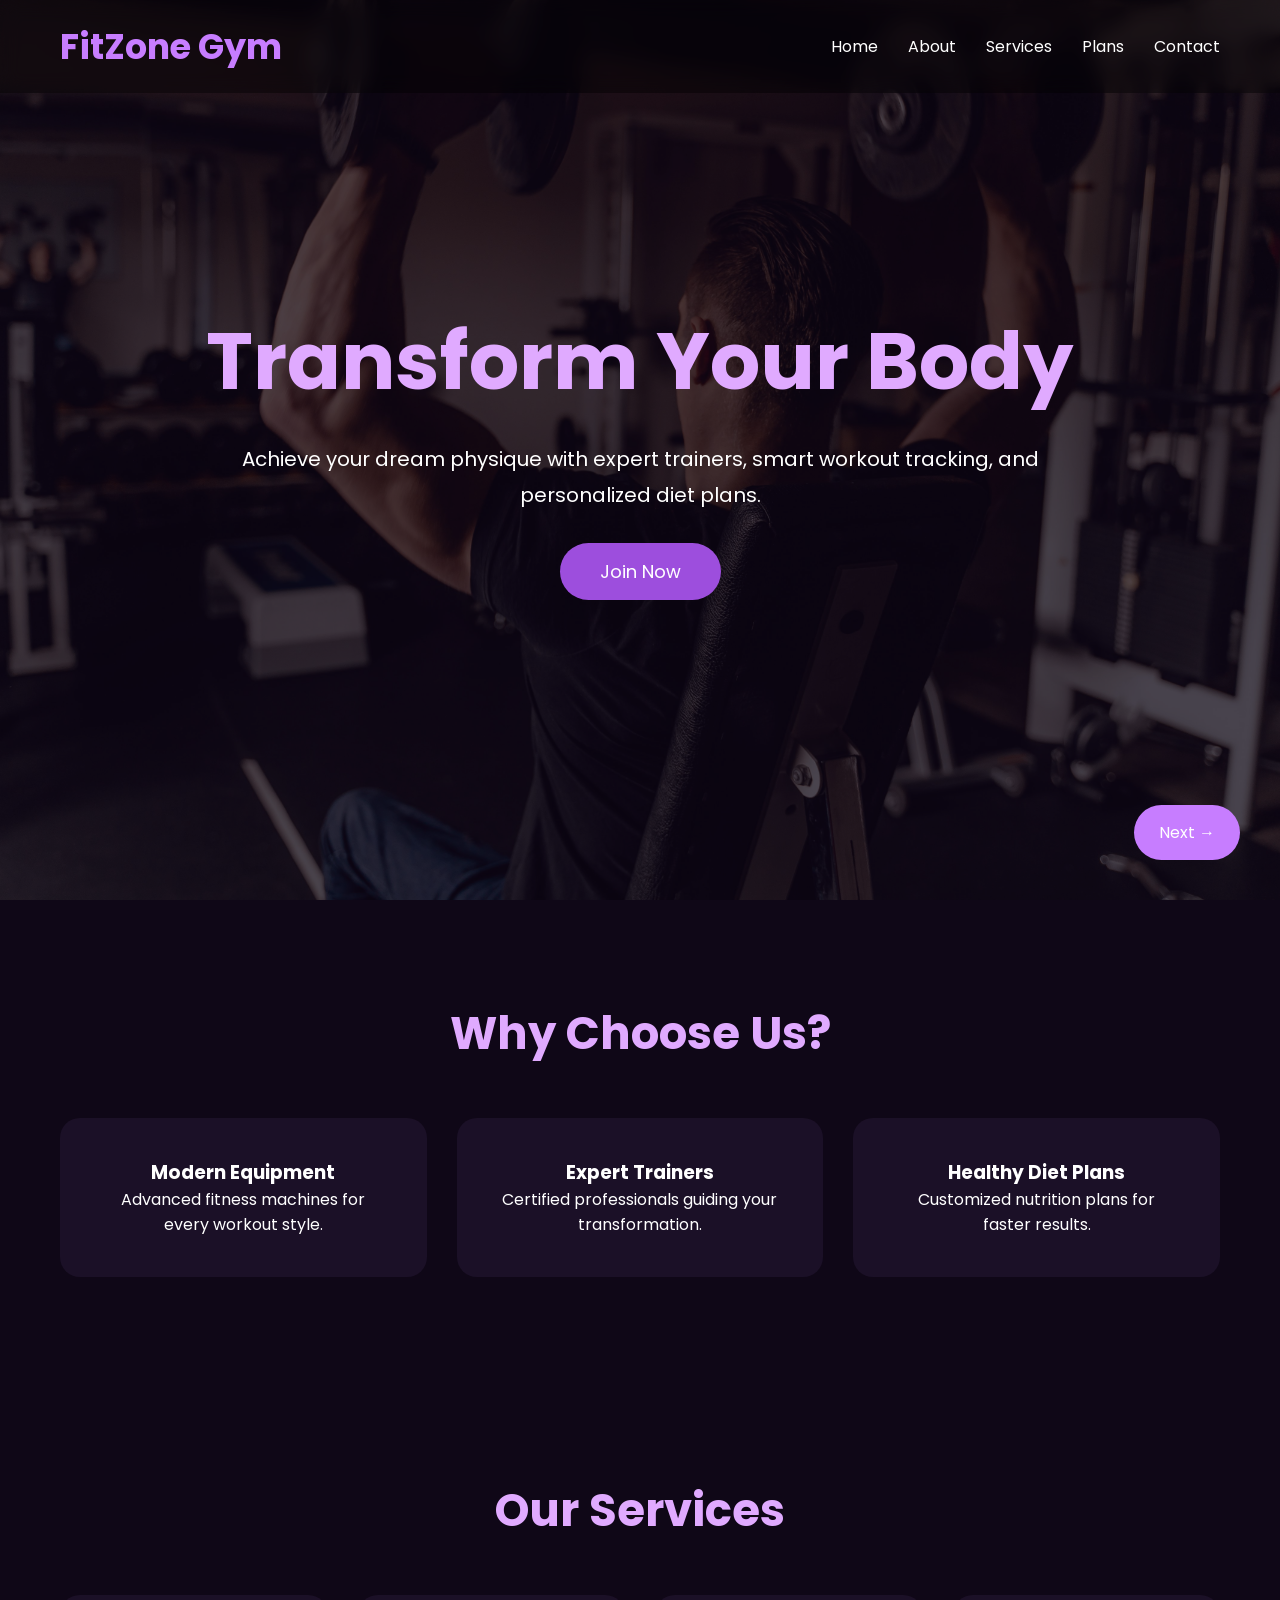
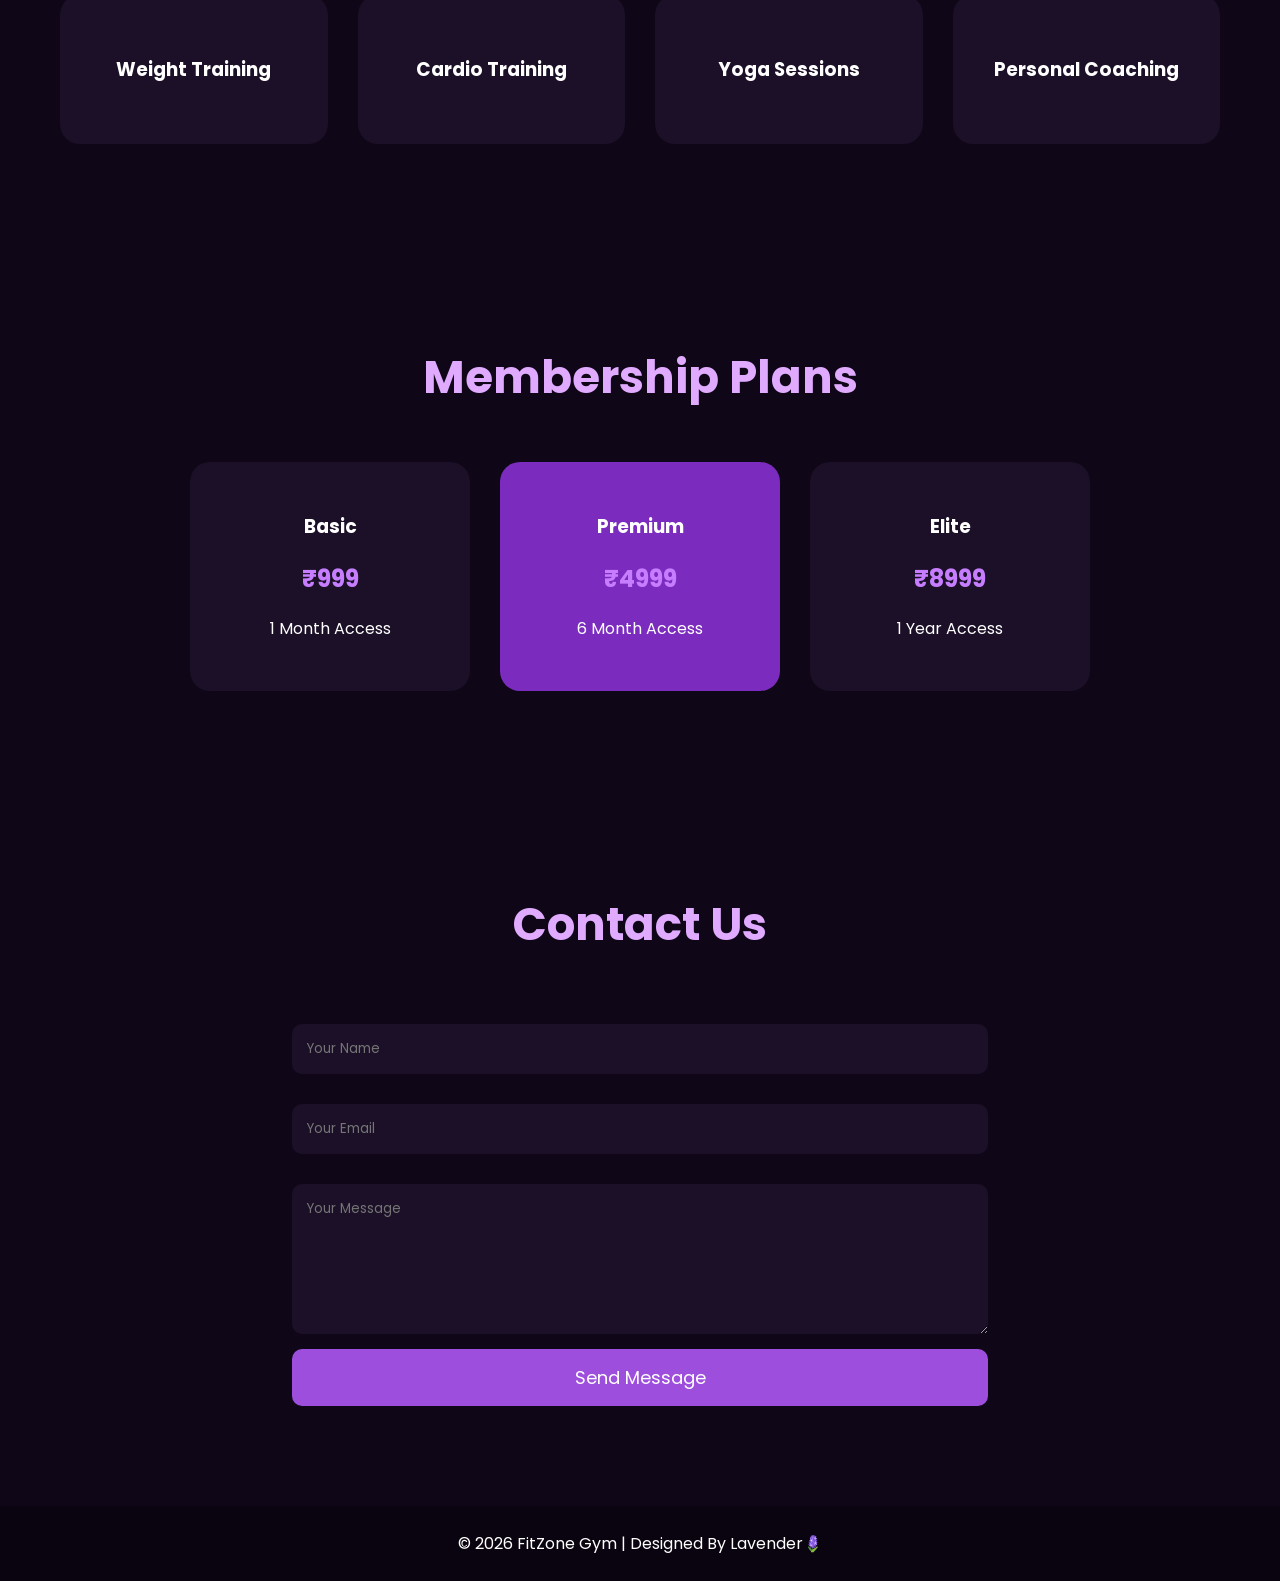
<file: index.html>
<!DOCTYPE html>
<html lang="en">
<head>
    <meta charset="UTF-8">
    <meta name="viewport" content="width=device-width, initial-scale=1.0">
    <title>FitZone Gym</title>

    <link rel="stylesheet" href="style.css">

    <!-- Google Fonts -->
    <link href="https://fonts.googleapis.com/css2?family=Poppins:wght@300;400;500;600;700&display=swap" rel="stylesheet">

</head>
<body>

<!-- Navbar -->

<nav>

    <h1 class="logo">FitZone Gym</h1>

    <ul>
        <li><a href="#home">Home</a></li>
        <li><a href="#about">About</a></li>
        <li><a href="#services">Services</a></li>
        <li><a href="#plans">Plans</a></li>
        <li><a href="#contact">Contact</a></li>
    </ul>

</nav>

<!-- Hero Section -->

<section class="hero" id="home">

    <div class="overlay"></div>

    <div class="hero-content">

        <h1>Transform Your Body</h1>

        <p>
            Achieve your dream physique with expert trainers,
            smart workout tracking, and personalized diet plans.
        </p>

        <button class="join-btn">Join Now</button>

    </div>

    <!-- Next Button -->

    <a href="login.html" class="next-btn">
        Next →
    </a>

</section>

<!-- About -->

<section class="about" id="about">

    <h2>Why Choose Us?</h2>

    <div class="about-container">

        <div class="about-card">
            <h3>Modern Equipment</h3>
            <p>Advanced fitness machines for every workout style.</p>
        </div>

        <div class="about-card">
            <h3>Expert Trainers</h3>
            <p>Certified professionals guiding your transformation.</p>
        </div>

        <div class="about-card">
            <h3>Healthy Diet Plans</h3>
            <p>Customized nutrition plans for faster results.</p>
        </div>

    </div>

</section>

<!-- Services -->

<section class="services" id="services">

    <h2>Our Services</h2>

    <div class="service-container">

        <div class="service-card">
            <h3>Weight Training</h3>
        </div>

        <div class="service-card">
            <h3>Cardio Training</h3>
        </div>

        <div class="service-card">
            <h3>Yoga Sessions</h3>
        </div>

        <div class="service-card">
            <h3>Personal Coaching</h3>
        </div>

    </div>

</section>

<!-- Plans -->

<section class="plans" id="plans">

    <h2>Membership Plans</h2>

    <div class="plan-container">

        <div class="plan-card">
            <h3>Basic</h3>
            <h1>₹999</h1>
            <p>1 Month Access</p>
        </div>

        <div class="plan-card premium">
            <h3>Premium</h3>
            <h1>₹4999</h1>
            <p>6 Month Access</p>
        </div>

        <div class="plan-card">
            <h3>Elite</h3>
            <h1>₹8999</h1>
            <p>1 Year Access</p>
        </div>

    </div>

</section>

<!-- Contact -->

<section class="contact" id="contact">

    <h2>Contact Us</h2>

    <form>

        <input type="text" placeholder="Your Name">

        <input type="email" placeholder="Your Email">

        <textarea placeholder="Your Message"></textarea>

        <button type="submit">Send Message</button>

    </form>

</section>

<!-- Footer -->

<footer>

    <p>© 2026 FitZone Gym | Designed By Lavender🪻</p>

</footer>

</body>
</html>
</file>
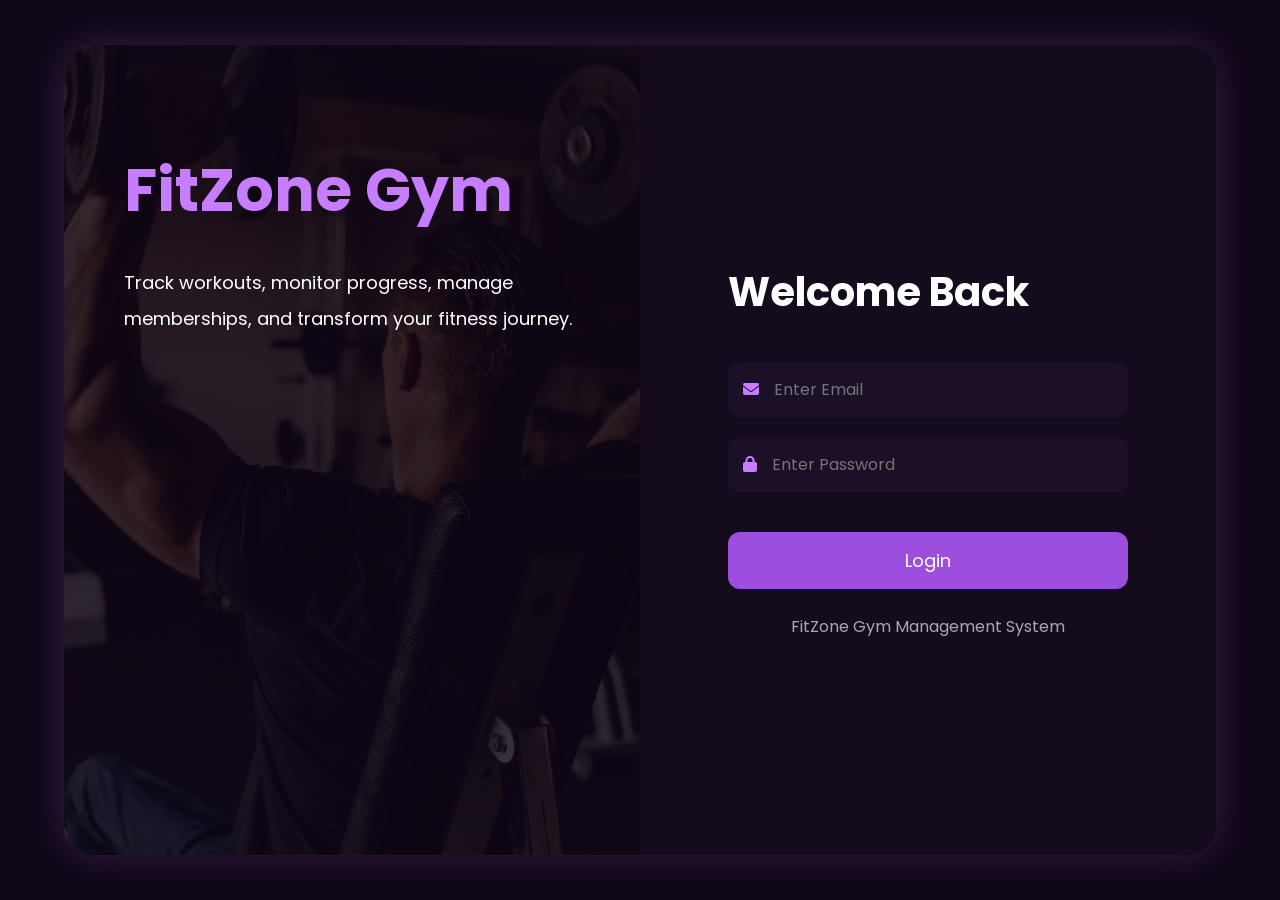
<file: login.html>
<!DOCTYPE html>
<html lang="en">
<head>
    <meta charset="UTF-8">
    <meta name="viewport" content="width=device-width, initial-scale=1.0">

    <title>FitZone Login</title>

    <link rel="stylesheet" href="login.css">

    <link href="https://fonts.googleapis.com/css2?family=Poppins:wght@300;400;500;600;700&display=swap" rel="stylesheet">

    <link rel="stylesheet"
    href="https://cdnjs.cloudflare.com/ajax/libs/font-awesome/6.5.1/css/all.min.css">

</head>
<body>

    <!-- Loader -->

<div class="loader" id="loader">

    <div class="spinner"></div>

    <h2>FitZone Loading...</h2>

</div>

<div class="container">

    <!-- Left Side -->

    <div class="left">

        <div class="overlay"></div>

        <div class="content">

            <h1>FitZone Gym</h1>

            <p>
                Track workouts, monitor progress,
                manage memberships, and transform your fitness journey.
            </p>

        </div>

    </div>

    <!-- Right Side -->

    <div class="right">

        <form class="login-box">

            <h2>Welcome Back</h2>

            <div class="input-box">

                <i class="fa-solid fa-envelope"></i>

                <input type="email"
                placeholder="Enter Email">

            </div>

            <div class="input-box">

                <i class="fa-solid fa-lock"></i>

                <input type="password"
                placeholder="Enter Password">

            </div>

            <button type="button"
            onclick="login()">
                Login
            </button>

            <p class="bottom-text">
                FitZone Gym Management System
            </p>

        </form>

    </div>

</div>

<script src="login.js"></script>

</body>
</html>
</file>
<file: style.css>
*{
    margin:0;
    padding:0;
    box-sizing:border-box;
    font-family:'Poppins',sans-serif;
    scroll-behavior:smooth;
}

body{
    background:#0f0717;
    color:white;
}

/* Navbar */

nav{
    position:fixed;
    width:100%;
    top:0;
    z-index:1000;

    display:flex;
    justify-content:space-between;
    align-items:center;

    padding:20px 60px;

    background:rgba(0,0,0,0.4);
    backdrop-filter:blur(10px);
}

.logo{
    color:#c77dff;
    font-size:35px;
}

nav ul{
    display:flex;
    list-style:none;
}

nav ul li{
    margin-left:30px;
}

nav ul li a{
    text-decoration:none;
    color:white;
    transition:0.3s;
}

nav ul li a:hover{
    color:#c77dff;
}

/* Hero */

.hero{
    height:100vh;

    background:url("image folder/hero.jpg");
    background-size:cover;
    background-position:center;

    position:relative;

    display:flex;
    justify-content:center;
    align-items:center;

    text-align:center;
}

.overlay{
    position:absolute;
    width:100%;
    height:100%;
    background:rgba(15,7,23,0.7);
}

.hero-content{
    position:relative;
    z-index:2;
    width:70%;
}

.hero-content h1{
    font-size:80px;
    color:#e0aaff;
}

.hero-content p{
    margin-top:20px;
    font-size:20px;
    line-height:1.8;
}

.join-btn{
    margin-top:30px;
    padding:15px 40px;

    border:none;
    border-radius:50px;

    background:#9d4edd;
    color:white;

    font-size:18px;
    cursor:pointer;

    transition:0.3s;
}

.join-btn:hover{
    background:#7b2cbf;
    transform:scale(1.05);
}

/* Next Button */

.next-btn{
    position:absolute;
    bottom:40px;
    right:40px;

    z-index:5;

    background:#c77dff;
    color:white;

    padding:15px 25px;

    border-radius:50px;

    text-decoration:none;

    transition:0.3s;
}

.next-btn:hover{
    background:#9d4edd;
}

/* About */

.about{
    padding:100px 60px;
    text-align:center;
}

.about h2{
    font-size:45px;
    color:#e0aaff;
}

.about-container{
    display:grid;
    grid-template-columns:repeat(auto-fit,minmax(250px,1fr));
    gap:30px;
    margin-top:50px;
}

.about-card{
    background:#1b1027;
    padding:40px;
    border-radius:20px;
    transition:0.3s;
}

.about-card:hover{
    transform:translateY(-10px);
}

/* Services */

.services{
    padding:100px 60px;
    text-align:center;
}

.services h2{
    font-size:45px;
    color:#e0aaff;
}

.service-container{
    display:grid;
    grid-template-columns:repeat(auto-fit,minmax(250px,1fr));
    gap:30px;
    margin-top:50px;
}

.service-card{
    background:#1b1027;
    padding:60px 20px;
    border-radius:20px;
    transition:0.3s;
}

.service-card:hover{
    background:#7b2cbf;
    transform:scale(1.05);
}

/* Plans */

.plans{
    padding:100px 60px;
    text-align:center;
}

.plans h2{
    font-size:45px;
    color:#e0aaff;
}

.plan-container{
    display:flex;
    justify-content:center;
    gap:30px;
    flex-wrap:wrap;
    margin-top:50px;
}

.plan-card{
    background:#1b1027;
    padding:50px 40px;
    border-radius:20px;
    width:280px;
    transition:0.3s;
}

.plan-card h1{
    margin:20px 0;
    color:#c77dff;
}

.plan-card:hover{
    transform:translateY(-10px);
}

.premium{
    background:#7b2cbf;
}

/* Contact */

.contact{
    padding:100px 60px;
    text-align:center;
}

.contact h2{
    font-size:45px;
    color:#e0aaff;
}

form{
    width:60%;
    margin:auto;
    margin-top:50px;

    display:flex;
    flex-direction:column;
}

form input,
form textarea{
    margin:15px 0;
    padding:15px;

    border:none;
    border-radius:10px;

    background:#1b1027;
    color:white;
}

form textarea{
    height:150px;
}

form button{
    padding:15px;
    border:none;
    border-radius:10px;

    background:#9d4edd;
    color:white;

    font-size:18px;
    cursor:pointer;

    transition:0.3s;
}

form button:hover{
    background:#7b2cbf;
}

/* Footer */

footer{
    background:#09040f;
    padding:25px;
    text-align:center;
}

/* Responsive */

@media(max-width:768px){

    nav{
        flex-direction:column;
    }

    nav ul{
        margin-top:20px;
    }

    .hero-content h1{
        font-size:45px;
    }

    form{
        width:100%;
    }

}
</file>
<file: login.css>
*{
    margin:0;
    padding:0;
    box-sizing:border-box;
    font-family:'Poppins',sans-serif;
}

body{
    background:#0f0717;
    height:100vh;
    display:flex;
    justify-content:center;
    align-items:center;
}

/* Container */

.container{
    width:90%;
    height:90vh;
    display:flex;
    border-radius:30px;
    overflow:hidden;
    box-shadow:0 0 40px rgba(199,125,255,0.2);
}

/* Left */

.left{
    flex:1;
    background:url("image folder/hero.jpg");
    background-size:cover;
    background-position:center;
    position:relative;
}

.overlay{
    position:absolute;
    width:100%;
    height:100%;
    background:rgba(15,7,23,0.8);
}

.content{
    position:relative;
    z-index:2;
    color:white;
    padding:100px 60px;
}

.content h1{
    font-size:60px;
    color:#c77dff;
}

.content p{
    margin-top:30px;
    line-height:2;
    font-size:18px;
}

/* Right */

.right{
    flex:1;
    background:#140b1d;
    display:flex;
    justify-content:center;
    align-items:center;
}

/* Login Box */

.login-box{
    width:400px;
}

.login-box h2{
    font-size:40px;
    margin-bottom:40px;
    color:white;
}

/* Inputs */

.input-box{
    display:flex;
    align-items:center;
    background:#1b1027;
    padding:15px;
    margin:20px 0;
    border-radius:12px;
}

.input-box i{
    color:#c77dff;
    margin-right:15px;
}

.input-box input{
    background:none;
    border:none;
    outline:none;
    color:white;
    width:100%;
    font-size:16px;
}

/* Button */

button{
    width:100%;
    padding:15px;
    border:none;
    border-radius:12px;
    margin-top:20px;
    background:#9d4edd;
    color:white;
    font-size:18px;
    cursor:pointer;
    transition:0.3s;
}

button:hover{
    background:#7b2cbf;
    transform:scale(1.03);
}

.bottom-text{
    text-align:center;
    margin-top:25px;
    color:#aaa;
}

/* Responsive */

@media(max-width:900px){

    .container{
        flex-direction:column;
        height:auto;
    }

    .left{
        height:300px;
    }

    .login-box{
        width:90%;
        padding:40px 0;
    }

}

/* Loader */

.loader{
    position:fixed;
    width:100%;
    height:100vh;
    background:#0f0717;
    display:none;
    justify-content:center;
    align-items:center;
    flex-direction:column;
    z-index:9999;
}

.spinner{
    width:80px;
    height:80px;
    border:8px solid #2b1b3f;
    border-top:8px solid #c77dff;
    border-radius:50%;
    animation:spin 1s linear infinite;
}

.loader h2{
    margin-top:20px;
    color:#c77dff;
}

@keyframes spin{

    100%{
        transform:rotate(360deg);
    }

}
</file>
